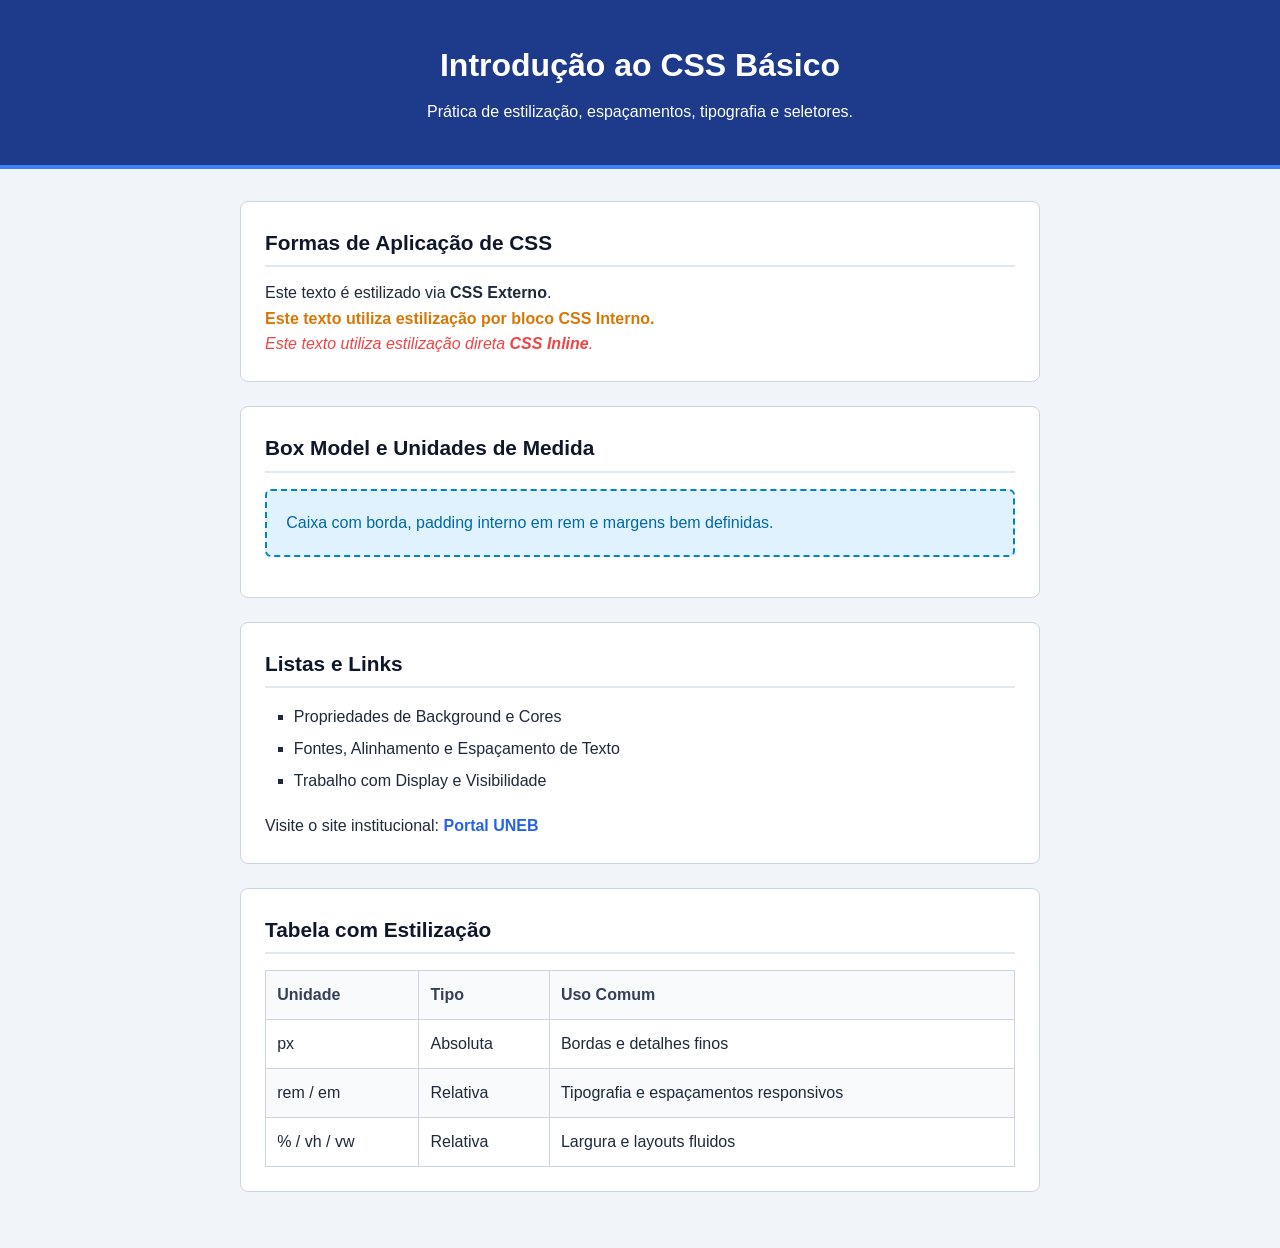
<file: CSS1/index.html>
<!DOCTYPE html>
<html lang="pt-BR">
<head>
    <meta charset="UTF-8">
    <meta name="viewport" content="width=device-width, initial-scale=1.0">
    <title>Atividade CSS Básico - CSS1</title>
    <!-- Vinculação do CSS externo conforme solicitado no roteiro -->
    <link rel="stylesheet" href="style.css">
    
    <!-- Demonstração de estilo interno (comparação de escopos) -->
    <style>
        .exemplo-interno {
            color: #d97706;
            font-weight: 600;
        }
    </style>
</head>
<body>

    <header class="cabecalho">
        <h1>Introdução ao CSS Básico</h1>
        <p>Prática de estilização, espaçamentos, tipografia e seletores.</p>
    </header>

    <main class="container">
        <!-- 1. Comparação de estilos inline, interno e externo -->
        <section class="cartao">
            <h2>Formas de Aplicação de CSS</h2>
            <p>Este texto é estilizado via <strong>CSS Externo</strong>.</p>
            <p class="exemplo-interno">Este texto utiliza estilização por bloco <strong>CSS Interno</strong>.</p>
            <!-- Demonstração de estilo inline -->
            <p style="color: #ef4444; font-style: italic;">Este texto utiliza estilização direta <strong>CSS Inline</strong>.</p>
        </section>

        <!-- 2. Box Model (Margin, Padding, Border) e Unidades (px, rem, %) -->
        <section class="cartao">
            <h2>Box Model e Unidades de Medida</h2>
            <div class="caixa-destaque">
                <p>Caixa com borda, padding interno em rem e margens bem definidas.</p>
            </div>
        </section>

        <!-- 3. Listas e Links Estilizados -->
        <section class="cartao">
            <h2>Listas e Links</h2>
            <ul class="lista-estilizada">
                <li>Propriedades de Background e Cores</li>
                <li>Fontes, Alinhamento e Espaçamento de Texto</li>
                <li>Trabalho com Display e Visibilidade</li>
            </ul>
            <p>
                Visite o site institucional: 
                <a href="https://portal.uneb.br/" target="_blank" class="link-custom">Portal UNEB</a>
            </p>
        </section>

        <!-- 4. Tabela Estilizada -->
        <section class="cartao">
            <h2>Tabela com Estilização</h2>
            <table class="tabela-css">
                <thead>
                    <tr>
                        <th>Unidade</th>
                        <th>Tipo</th>
                        <th>Uso Comum</th>
                    </tr>
                </thead>
                <tbody>
                    <tr>
                        <td>px</td>
                        <td>Absoluta</td>
                        <td>Bordas e detalhes finos</td>
                    </tr>
                    <tr>
                        <td>rem / em</td>
                        <td>Relativa</td>
                        <td>Tipografia e espaçamentos responsivos</td>
                    </tr>
                    <tr>
                        <td>% / vh / vw</td>
                        <td>Relativa</td>
                        <td>Largura e layouts fluidos</td>
                    </tr>
                </tbody>
            </table>
        </section>
    </main>

</body>
</html>
</file>
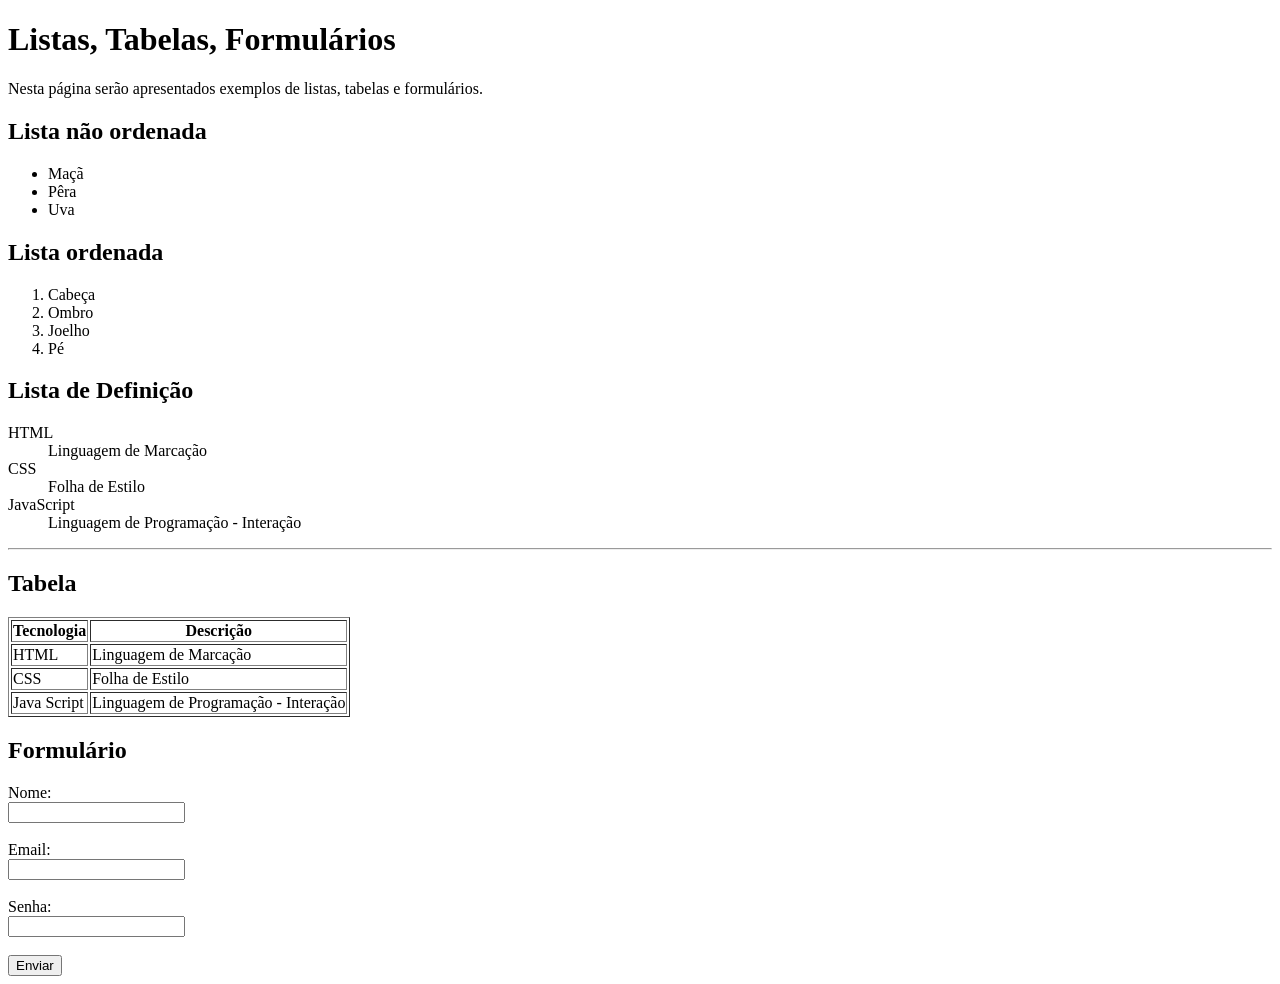
<file: HTML02/index.html>
<!DOCTYPE html>
<html lang="pt-BR">
<head>
    <meta charset="UTF-8">
    <meta name="viewport" content="width=device-width, initial-scale=1.0">
    <title>HTML 02 - Listas, Tabelas, Formulários</title>
</head>
<body>
    <h1>Listas, Tabelas, Formulários</h1>
    <p>Nesta página serão apresentados exemplos de listas, tabelas e formulários.</p>
    <h2>Lista não ordenada</h2>
    <ul>
        <li>Maçã</li>
        <li>Pêra</li>
        <li>Uva</li>
    </ul>
    <h2>Lista ordenada</h2>
    <ol>
        <li>Cabeça</li>
        <li>Ombro</li>
        <li>Joelho</li>
        <li>Pé</li>
    </ol>
    <h2>Lista de Definição</h2>
    <dl>
        <dt>HTML</dt>
        <dd>Linguagem de Marcação</dd>
        <dt>CSS</dt>
        <dd>Folha de Estilo</dd>
        <dt>JavaScript</dt>
        <dd>Linguagem de Programação - Interação</dd>
    </dl>
    <hr>
    <h2>Tabela</h2>
    <table border="1">
        <tr>
            <th>Tecnologia</th>
            <th>Descrição</th>
        </tr>
        <tr>
            <td>HTML</td>
            <td>Linguagem de Marcação</td>
        </tr>
        <tr>
            <td>CSS</td>
            <td>Folha de Estilo</td>
        </tr>
        <tr>
            <td>Java Script</td>
            <td>Linguagem de Programação - Interação</td>
        </tr>
    </table>
    <h2>Formulário</h2>
    <form action="#" method="post">
        <label for="nome">Nome:</label><br>
        <input type="text" id="nome" name="nome"><br><br>

        <label for="email">Email:</label><br>
        <input type="email" id="email" name="email"><br><br>

        <label for="senha">Senha:</label><br>
        <input type="password" id="senha" name="senha"><br><br>

        <input type="submit" value="Enviar">
    </form>

</body>
</html>
</file>
<file: CSS1/style.css>
/* Reseta margens e define box-sizing global */
* {
    margin: 0;
    padding: 0;
    box-sizing: border-box;
}

body {
    font-family: Arial, Helvetica, sans-serif;
    background-color: #f1f5f9;
    color: #1e293b;
    line-height: 1.6;
    padding-bottom: 2rem;
}

/* Cabeçalho com background e espaçamento */
.cabecalho {
    background-color: #1e3a8a;
    color: #ffffff;
    text-align: center;
    padding: 2.5rem 1rem;
    margin-bottom: 2rem;
    border-bottom: 4px solid #3b82f6;
}

.cabecalho h1 {
    font-size: 2rem;
    margin-bottom: 0.5rem;
}

/* Container centralizado usando largura percentual e max-width */
.container {
    width: 90%;
    max-width: 800px;
    margin: 0 auto;
    display: block;
}

/* Cartões com sombras, bordas e espaçamentos */
.cartao {
    background-color: #ffffff;
    border: 1px solid #cbd5e1;
    border-radius: 8px;
    padding: 1.5rem;
    margin-bottom: 1.5rem;
}

.cartao h2 {
    color: #0f172a;
    font-size: 1.3rem;
    margin-bottom: 0.8rem;
    border-bottom: 2px solid #e2e8f0;
    padding-bottom: 0.4rem;
}

/* Exemplo de Box Model */
.caixa-destaque {
    background-color: #e0f2fe;
    border: 2px dashed #0284c7;
    padding: 1.2rem;
    margin: 1rem 0;
    border-radius: 6px;
    color: #0369a1;
}

/* Estilização de Lista */
.lista-estilizada {
    list-style-type: square;
    margin-left: 1.8rem;
    margin-bottom: 1rem;
}

.lista-estilizada li {
    padding: 0.2rem 0;
}

/* Estilização de Links com pseudo-classes */
.link-custom {
    color: #2563eb;
    text-decoration: none;
    font-weight: bold;
    border-bottom: 1px solid transparent;
}

.link-custom:hover {
    color: #1d4ed8;
    border-bottom: 1px solid #1d4ed8;
}

/* Estilização da Tabela */
.tabela-css {
    width: 100%;
    border-collapse: collapse;
    margin-top: 1rem;
}

.tabela-css th, .tabela-css td {
    border: 1px solid #cbd5e1;
    padding: 0.7rem;
    text-align: left;
}

.tabela-css th {
    background-color: #f8fafc;
    color: #334155;
    font-weight: bold;
}

.tabela-css tbody tr:nth-child(even) {
    background-color: #f8fafc;
}
</file>
